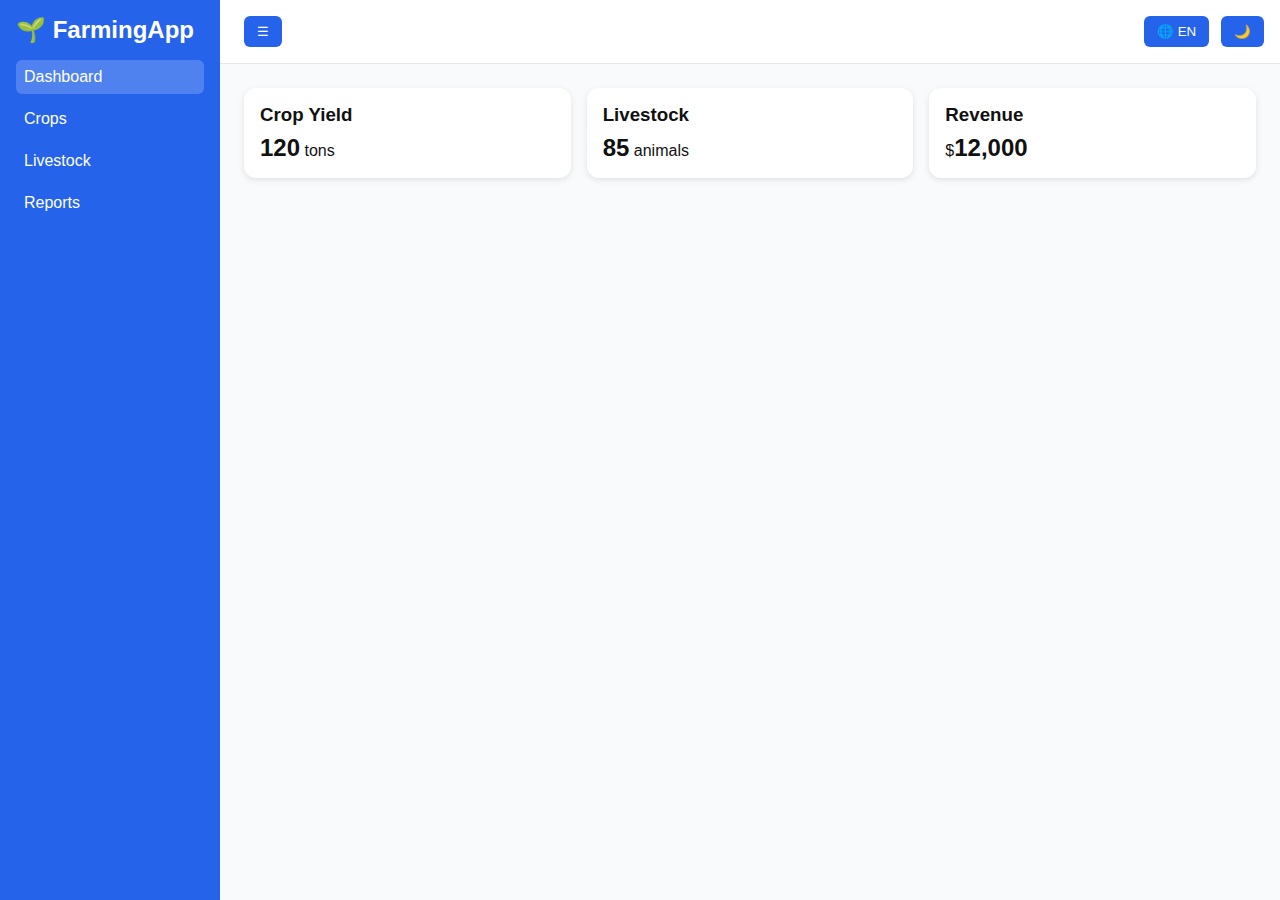
<file: my-farming-app/index.html>
<!DOCTYPE html>
<html lang="en">
<head>
  <meta charset="UTF-8">
  <meta name="viewport" content="width=device-width, initial-scale=1.0">
  <title>Farming Dashboard</title>
  <link rel="stylesheet" href="style.css">
</head>
<body class="light">
  <!-- Sidebar -->
  <aside id="sidebar" class="sidebar">
    <h2 class="logo">🌱 FarmingApp</h2>
    <nav>
      <ul>
        <li><a href="#" class="active">Dashboard</a></li>
        <li><a href="#">Crops</a></li>
        <li><a href="#">Livestock</a></li>
        <li><a href="#">Reports</a></li>
      </ul>
    </nav>
  </aside>

  <!-- Main Content -->
  <main class="main">
    <!-- Header -->
    <header class="header">
      <button id="menu-btn" class="btn">☰</button>
      <div class="header-right">
        <button id="lang-btn" class="btn">🌐 EN</button>
        <button id="dark-btn" class="btn">🌙</button>
      </div>
    </header>

    <!-- Dashboard -->
    <section class="dashboard">
      <div class="card">
        <h3>Crop Yield</h3>
        <p><span class="value">120</span> tons</p>
      </div>
      <div class="card">
        <h3>Livestock</h3>
        <p><span class="value">85</span> animals</p>
      </div>
      <div class="card">
        <h3>Revenue</h3>
        <p>$<span class="value">12,000</span></p>
      </div>
    </section>
  </main>

  <script src="script.js"></script>
</body>
</html>
</file>
<file: my-farming-app/style.css>
/* General Reset */
* {
  margin: 0;
  padding: 0;
  box-sizing: border-box;
}
body {
  font-family: sans-serif;
  display: flex;
  min-height: 100vh;
  transition: background 0.3s, color 0.3s;
}
body.light {
  background: #f8fafc;
  color: #111;
}
body.dark {
  background: #1e293b;
  color: #f8fafc;
}

/* Sidebar */
.sidebar {
  width: 220px;
  background: #2563eb;
  color: white;
  padding: 1rem;
  flex-shrink: 0;
  transition: transform 0.3s;
}
.sidebar h2.logo {
  margin-bottom: 1rem;
}
.sidebar nav ul {
  list-style: none;
}
.sidebar nav ul li {
  margin: 0.5rem 0;
}
.sidebar nav ul li a {
  color: white;
  text-decoration: none;
  padding: 0.5rem;
  display: block;
  border-radius: 6px;
  transition: background 0.2s;
}
.sidebar nav ul li a:hover,
.sidebar nav ul li a.active {
  background: rgba(255, 255, 255, 0.2);
}

/* Header */
.header {
  display: flex;
  justify-content: space-between;
  align-items: center;
  padding: 1rem;
  border-bottom: 1px solid #e5e7eb;
  background: white;
}
body.dark .header {
  background: #334155;
  border-color: #475569;
}
.header .btn {
  margin-left: 0.5rem;
}

/* Buttons */
.btn {
  background: #2563eb;
  color: white;
  border: none;
  padding: 0.5rem 0.8rem;
  border-radius: 6px;
  cursor: pointer;
  transition: background 0.2s;
}
.btn:hover {
  background: #1d4ed8;
}

/* Main */
.main {
  flex: 1;
  display: flex;
  flex-direction: column;
}
.dashboard {
  padding: 1.5rem;
  display: grid;
  grid-template-columns: repeat(auto-fit, minmax(180px, 1fr));
  gap: 1rem;
}
.card {
  background: white;
  border-radius: 12px;
  padding: 1rem;
  box-shadow: 0 2px 6px rgba(0,0,0,0.1);
  transition: background 0.3s, color 0.3s;
}
body.dark .card {
  background: #334155;
  color: #f8fafc;
}
.card h3 {
  margin-bottom: 0.5rem;
}
.card .value {
  font-size: 1.5rem;
  font-weight: bold;
}
</file>
